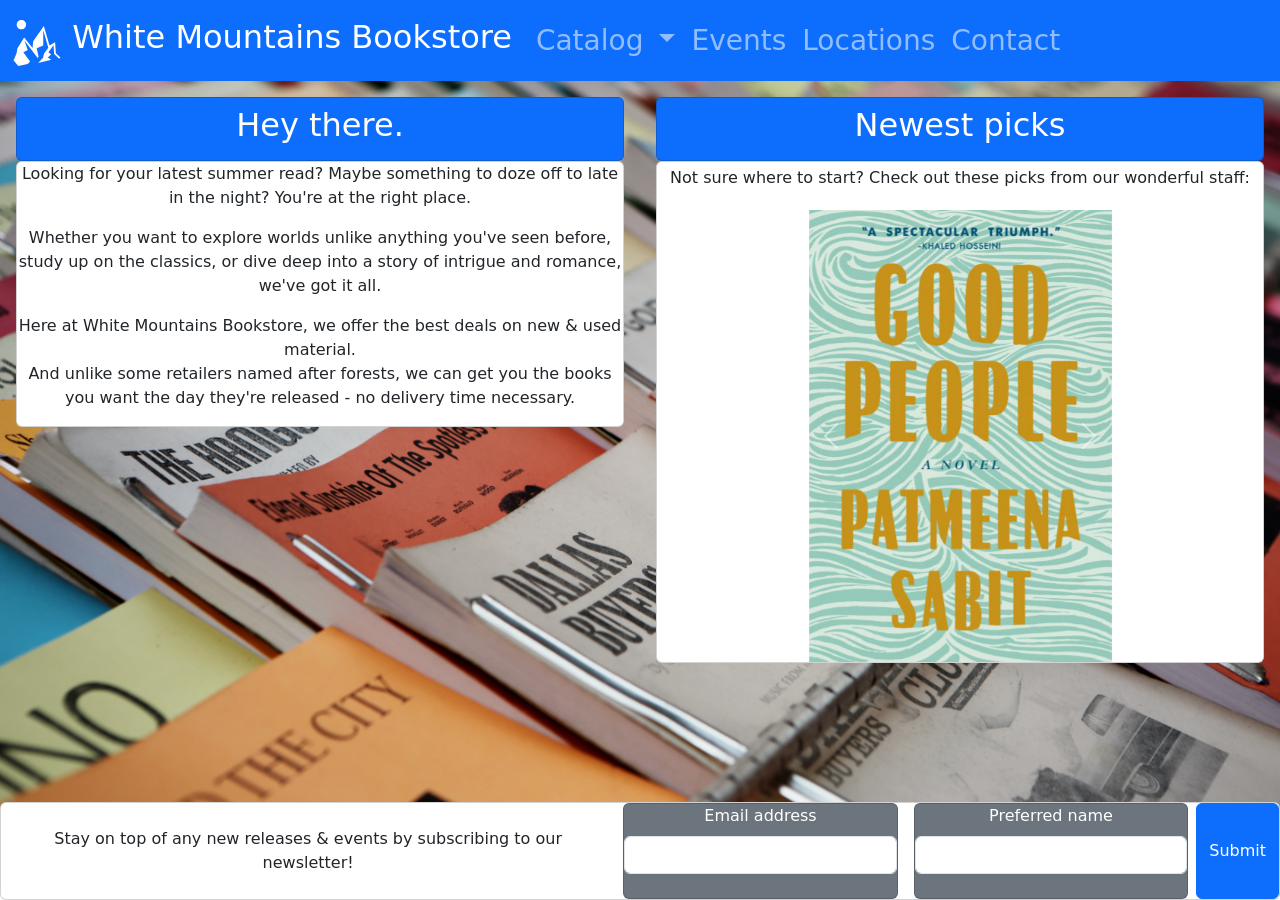
<file: index.html>
<!DOCTYPE html>

<html lang="en">
    <head>
        <meta charset="utf-8">
        <title>White Mountains Bookstore</title>
        <script src="https://cdn.jsdelivr.net/npm/bootstrap@5.1.3/dist/js/bootstrap.bundle.min.js" integrity="sha384-ka7Sk0Gln4gmtz2MlQnikT1wXgYsOg+OMhuP+IlRH9sENBO0LRn5q+8nbTov4+1p" crossorigin="anonymous"></script>
        <link href="https://cdn.jsdelivr.net/npm/bootstrap@5.3.8/dist/css/bootstrap.min.css" rel="stylesheet" integrity="sha384-sRIl4kxILFvY47J16cr9ZwB07vP4J8+LH7qKQnuqkuIAvNWLzeN8tE5YBujZqJLB" crossorigin="anonymous">
    </head>

    <body class="d-flex flex-column text-center">
        <nav class="z-1 navbar navbar-expand-lg bg-primary" data-bs-theme="dark">
            <div class="container-fluid">
                <a class="navbar-brand fs-2" href="index.html">
               <!-- summits.svg sourced from game-icons.net
                    specific "summits" graphic created by user Delapouite, used under a CC BY 3.0 license -->
                    <img class="d-inline-block align-text-top" src="summits.svg" alt="White Mountains Bookstore" width="50" height="50">
                    White Mountains Bookstore
                </a>
                <button class="navbar-toggler" type="button" data-bs-toggle="collapse" data-bs-target="#navbarNav" aria-controls="navbarNav" aria-expanded="false" aria-label="Toggle navigation">
                    <span class="navbar-toggler-icon"></span>
                </button>
                <div class="collapse navbar-collapse fs-3" id="navbarNav">
                    <ul class="navbar-nav">
                        <li class="nav-item dropdown">
                            <a class="nav-link dropdown-toggle" href="#" role="button" data-bs-toggle="dropdown" aria-expanded="false">
                                Catalog
                            </a>
                            <ul class="dropdown-menu z-1 ">
                                <li><a class="dropdown-item" href="catalog.html">Non-Fiction</a></li>
                                <li><a class="dropdown-item" href="catalog.html">True Crime</a></li>
                                <li><hr class="dropdown-divider"></li>
                                <li><a class="dropdown-item" href="catalog.html">YA</a></li>
                                <li><a class="dropdown-item" href="catalog.html">Fantasy</a></li>
                                <li><a class="dropdown-item" href="catalog.html">Mystery</a></li>
                                <li><a class="dropdown-item" href="catalog.html">Romance</a></li>
                            </ul>
                        </li>
                        <li class="nav-item">
                        <a class="nav-link" href="events.html">Events</a>
                        </li>
                        <li class="nav-item">
                        <a class="nav-link" href="locations.html">Locations</a>
                        </li>
                        <li class="nav-item">
                        <a class="nav-link" href="contact.html">Contact</a>
                        </li>
                    </ul>
                </div>
            </div>
        </nav>

        <img class="img-fluid position-absolute z-0" src="bookshop.jpg" alt="">
        <main class="d-flex">
            <div class="p-3 flex-column w-50">
                <div class="card bg-primary text-white px-2 py-2">
                    <h2>Hey there.</h2>
                </div>
                <div class="card">
                    <p>Looking for your latest summer read? Maybe something to doze off to late in the night? 
                        You're at the right place.</p>
                    <p>Whether you want to explore worlds unlike anything you've seen before, study up on the classics, 
                       or dive deep into a story of intrigue and romance, we've got it all.
                    </p>
                    <p>Here at White Mountains Bookstore, we offer the best deals on new & used material.<br> 
                        And unlike some retailers named after forests, we can get you the books you want the day they're released 
                        - no delivery time necessary.
                    </p>
                </div>
            </div>
            <div class="p-3 flex-column w-50">
                <div class="card bg-primary text-white px-2 py-2">
                    <h2>Newest picks</h2>
                </div>
                <div class="card">
                    <p class="py-1">Not sure where to start? Check out these picks from our wonderful staff:</p>
                    <div id="carouselExample" class="carousel slide w-50 mx-auto">
                        <div class="carousel-inner">
                            <div class="carousel-item active">
                                <a href="catalog.html">
                            <img src="good_people.jpg" class="d-block w-100" alt="Good People:A Novel, book cover">
                                </a>
                            </div>
                            <div class="carousel-item">
                                <a href="catalog.html">
                            <img src="throne_of_nightmares.jpg" class="d-block w-100" alt="Throne of Nightmares, book cover">
                                </a>
                            </div>
                            <div class="carousel-item">
                                <a href="catalog.html">
                            <img src="its_not_her.jpg" class="d-block w-100" alt="It's Not Her, book cover">
                                </a>
                            </div>
                        </div>
                        <button class="carousel-control-prev" type="button" data-bs-target="#carouselExample" data-bs-slide="prev">
                            <span class="carousel-control-prev-icon" aria-hidden="true"></span>
                            <span class="visually-hidden">Previous</span>
                        </button>
                        <button class="carousel-control-next" type="button" data-bs-target="#carouselExample" data-bs-slide="next">
                            <span class="carousel-control-next-icon" aria-hidden="true"></span>
                            <span class="visually-hidden">Next</span>
                        </button>
                    </div>
                </div>
            </div>
        </main>

        <footer class="text-white position-fixed bottom-0 w-100">
            <div class="card flex-row">
                <span class="py-4 px-5">Stay on top of any new releases & events by subscribing to our newsletter!</span>

                <div class="card bg-secondary text-white w-25 mx-2">
                <label for="InputEmail" class="form-label">Email address</label>
                <input type="email" class="form-control" id="InputEmail">
                </div>

                <div class="card bg-secondary text-white w-25 mx-2">
                <label for="InputName" class="form-label">Preferred name</label>
                <input type="email" class="form-control" id="InputName">
                </div>

                <button type="submit" class="btn btn-primary">Submit</button>
            </div>
        </footer>
    </body>
</html>
</file>
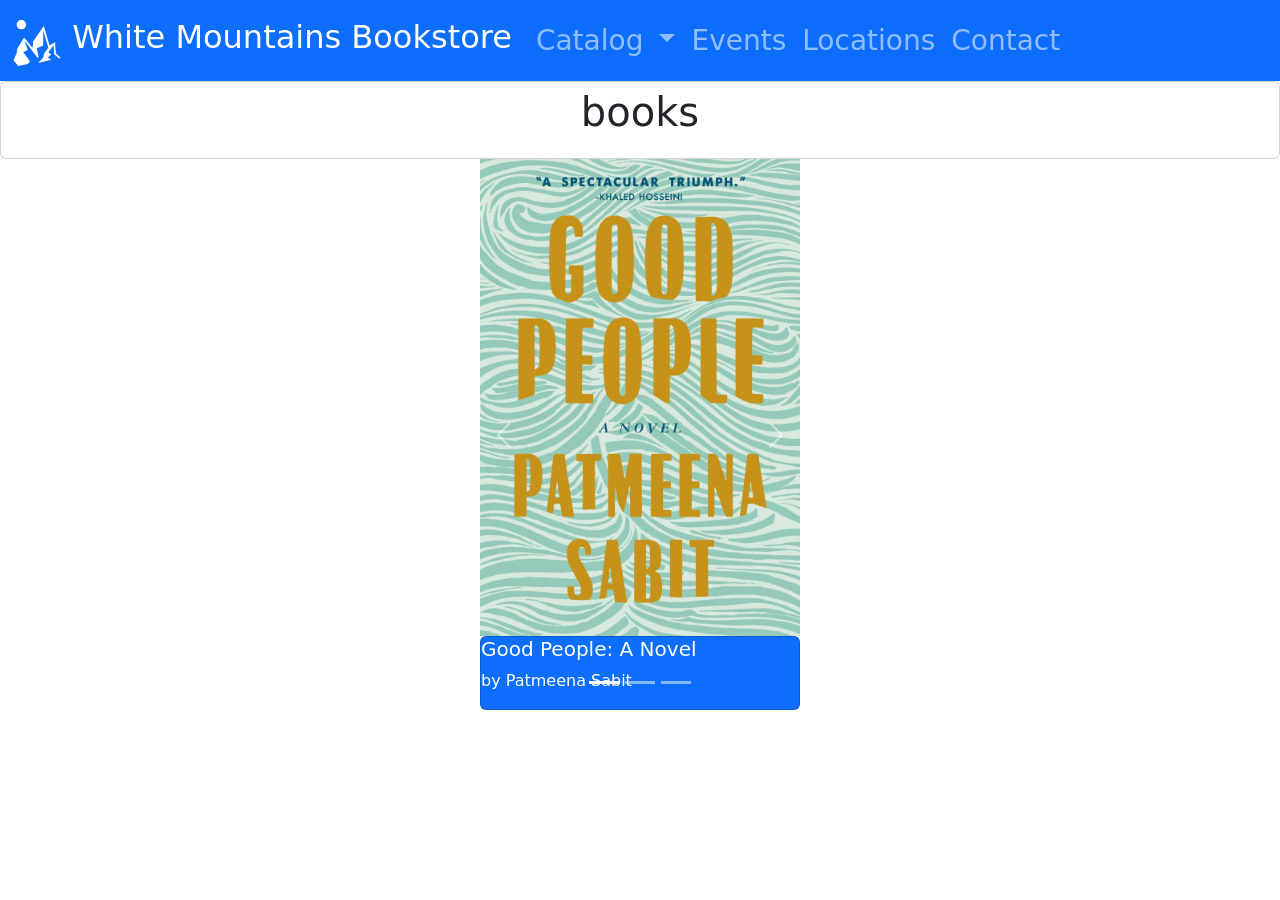
<file: catalog.html>
<!DOCTYPE html>

<html lang="en">
    <head>
        <meta charset="utf-8">
        <title>WMB - Catalog</title>
        <script src="https://cdn.jsdelivr.net/npm/bootstrap@5.1.3/dist/js/bootstrap.bundle.min.js" integrity="sha384-ka7Sk0Gln4gmtz2MlQnikT1wXgYsOg+OMhuP+IlRH9sENBO0LRn5q+8nbTov4+1p" crossorigin="anonymous"></script>
        <link href="https://cdn.jsdelivr.net/npm/bootstrap@5.3.8/dist/css/bootstrap.min.css" rel="stylesheet" integrity="sha384-sRIl4kxILFvY47J16cr9ZwB07vP4J8+LH7qKQnuqkuIAvNWLzeN8tE5YBujZqJLB" crossorigin="anonymous">
    </head>

    <body>
        <nav class="z-1 navbar navbar-expand-lg bg-primary" data-bs-theme="dark">
            <div class="container-fluid">
                <a class="navbar-brand fs-2" href="index.html">
               <!-- summits.svg sourced from game-icons.net
                    specific "summits" graphic created by user Delapouite, used under a CC BY 3.0 license -->
                    <img class="d-inline-block align-text-top" src="summits.svg" alt="White Mountains Bookstore" width="50" height="50">
                    White Mountains Bookstore
                </a>
                <button class="navbar-toggler" type="button" data-bs-toggle="collapse" data-bs-target="#navbarNav" aria-controls="navbarNav" aria-expanded="false" aria-label="Toggle navigation">
                    <span class="navbar-toggler-icon"></span>
                </button>
                <div class="collapse navbar-collapse fs-3" id="navbarNav">
                    <ul class="navbar-nav">
                        <li class="nav-item dropdown">
                            <a class="nav-link dropdown-toggle" href="#" role="button" data-bs-toggle="dropdown" aria-expanded="false">
                                Catalog
                            </a>
                            <ul class="dropdown-menu z-1 ">
                                <li><a class="dropdown-item" href="catalog.html">Non-Fiction</a></li>
                                <li><a class="dropdown-item" href="catalog.html">True Crime</a></li>
                                <li><hr class="dropdown-divider"></li>
                                <li><a class="dropdown-item" href="catalog.html">YA</a></li>
                                <li><a class="dropdown-item" href="catalog.html">Fantasy</a></li>
                                <li><a class="dropdown-item" href="catalog.html">Mystery</a></li>
                                <li><a class="dropdown-item" href="catalog.html">Romance</a></li>
                            </ul>
                        </li>
                        <li class="nav-item">
                        <a class="nav-link" href="events.html">Events</a>
                        </li>
                        <li class="nav-item">
                        <a class="nav-link" href="locations.html">Locations</a>
                        </li>
                        <li class="nav-item">
                        <a class="nav-link" href="contact.html">Contact</a>
                        </li>
                    </ul>
                </div>
            </div>
        </nav>

        <main class="d-flex flex-column align-items-center">
            <div class="card text-center fs-1 w-100 ">
                <p>books</p>
            </div>
            
            <div id="carouselExampleCaptions" class="carousel slide w-25">
                <div class="carousel-indicators">
                    <button type="button" data-bs-target="#carouselExampleCaptions" data-bs-slide-to="0" class="active" aria-current="true" aria-label="Slide 1"></button>
                    <button type="button" data-bs-target="#carouselExampleCaptions" data-bs-slide-to="1" aria-label="Slide 2"></button>
                    <button type="button" data-bs-target="#carouselExampleCaptions" data-bs-slide-to="2" aria-label="Slide 3"></button>
                </div>
                <div class="carousel-inner">
                    <div class="carousel-item active">
                    <img src="good_people.jpg" class="d-block w-100" alt="Good People: A Novel, book cover">
                    <div class="card bg-primary text-white d-none d-md-block text-black">
                        <h5>Good People: A Novel</h5>
                        <p>by Patmeena Sabit</p>
                    </div>
                    </div>
                    <div class="carousel-item">
                    <img src="throne_of_nightmares.jpg" class="d-block w-100" alt="Throne of Nightmares, book cover">
                    <div class="card bg-primary text-white d-none d-md-block">
                        <h5>Throne of Nightmares</h5>
                        <p>by Kerri Maniscalco</p>
                    </div>
                    </div>
                    <div class="carousel-item">
                    <img src="its_not_her.jpg" class="d-block w-100" alt="It's Not Her, book cover">
                    <div class="card bg-primary text-white d-none d-md-block">
                        <h5>It's Not Her</h5>
                        <p>by Mary Kubica</p>
                    </div>
                    </div>
                </div>
                <button class="carousel-control-prev" type="button" data-bs-target="#carouselExampleCaptions" data-bs-slide="prev">
                    <span class="carousel-control-prev-icon" aria-hidden="true"></span>
                    <span class="visually-hidden">Previous</span>
                </button>
                <button class="carousel-control-next" type="button" data-bs-target="#carouselExampleCaptions" data-bs-slide="next">
                    <span class="carousel-control-next-icon" aria-hidden="true"></span>
                    <span class="visually-hidden">Next</span>
                </button>
            </div>
        </main>
    </body>
</html>
</file>
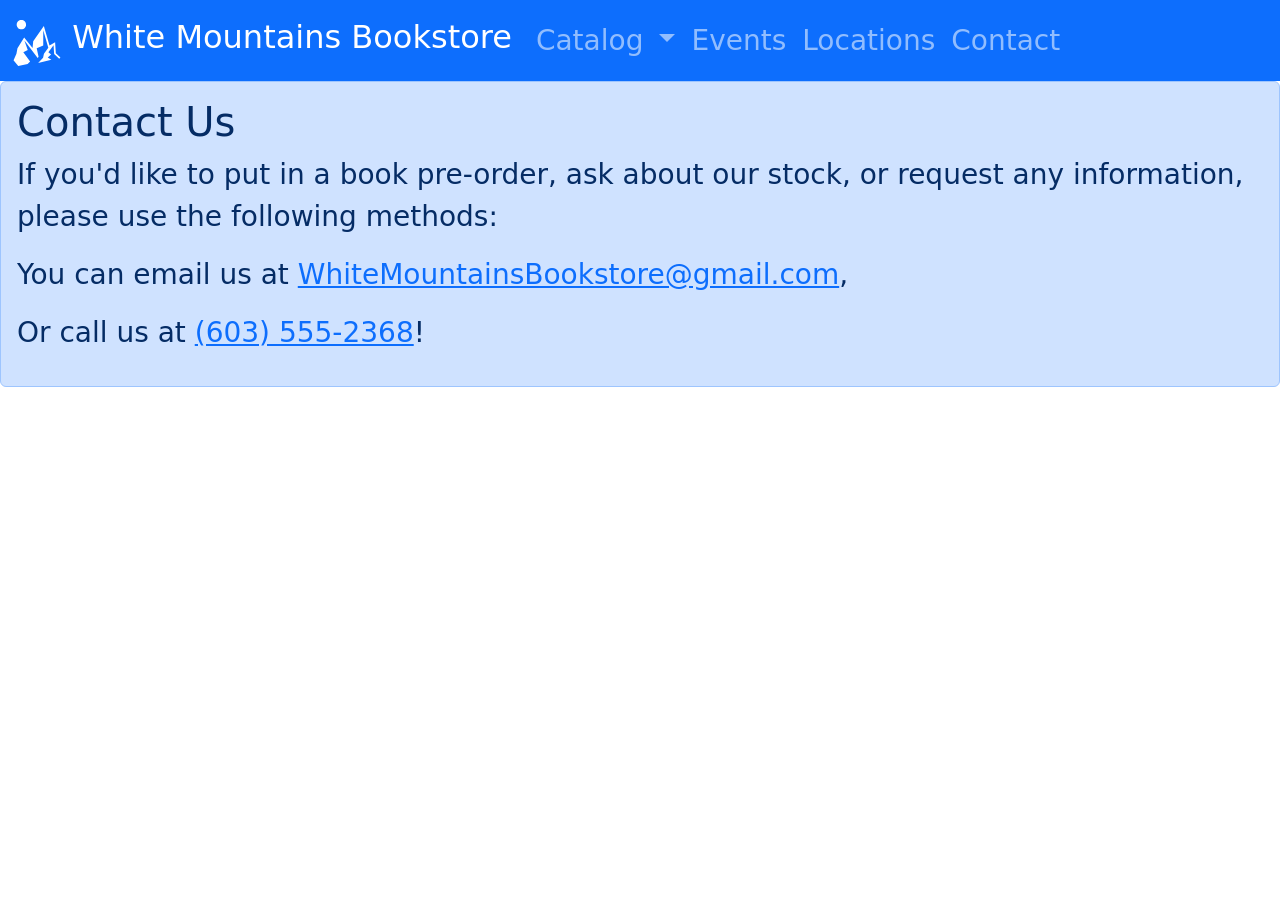
<file: contact.html>
<!DOCTYPE html>

<html lang="en">
    <head>
        <meta charset="utf-8">
        <title>WMB - Contact</title>
        <script src="https://cdn.jsdelivr.net/npm/bootstrap@5.1.3/dist/js/bootstrap.bundle.min.js" integrity="sha384-ka7Sk0Gln4gmtz2MlQnikT1wXgYsOg+OMhuP+IlRH9sENBO0LRn5q+8nbTov4+1p" crossorigin="anonymous"></script>
        <link href="https://cdn.jsdelivr.net/npm/bootstrap@5.3.8/dist/css/bootstrap.min.css" rel="stylesheet" integrity="sha384-sRIl4kxILFvY47J16cr9ZwB07vP4J8+LH7qKQnuqkuIAvNWLzeN8tE5YBujZqJLB" crossorigin="anonymous">
    </head>

    <body>
        <nav class="z-1 navbar navbar-expand-lg bg-primary" data-bs-theme="dark">
            <div class="container-fluid">
                <a class="navbar-brand fs-2" href="index.html">
               <!-- summits.svg sourced from game-icons.net
                    specific "summits" graphic created by user Delapouite, used under a CC BY 3.0 license -->
                    <img class="d-inline-block align-text-top" src="summits.svg" alt="White Mountains Bookstore" width="50" height="50">
                    White Mountains Bookstore
                </a>
                <button class="navbar-toggler" type="button" data-bs-toggle="collapse" data-bs-target="#navbarNav" aria-controls="navbarNav" aria-expanded="false" aria-label="Toggle navigation">
                    <span class="navbar-toggler-icon"></span>
                </button>
                <div class="collapse navbar-collapse fs-3" id="navbarNav">
                    <ul class="navbar-nav">
                        <li class="nav-item dropdown">
                            <a class="nav-link dropdown-toggle" href="#" role="button" data-bs-toggle="dropdown" aria-expanded="false">
                                Catalog
                            </a>
                            <ul class="dropdown-menu z-1 ">
                                <li><a class="dropdown-item" href="catalog.html">Non-Fiction</a></li>
                                <li><a class="dropdown-item" href="catalog.html">True Crime</a></li>
                                <li><hr class="dropdown-divider"></li>
                                <li><a class="dropdown-item" href="catalog.html">YA</a></li>
                                <li><a class="dropdown-item" href="catalog.html">Fantasy</a></li>
                                <li><a class="dropdown-item" href="catalog.html">Mystery</a></li>
                                <li><a class="dropdown-item" href="catalog.html">Romance</a></li>
                            </ul>
                        </li>
                        <li class="nav-item">
                        <a class="nav-link" href="events.html">Events</a>
                        </li>
                        <li class="nav-item">
                        <a class="nav-link" href="locations.html">Locations</a>
                        </li>
                        <li class="nav-item">
                        <a class="nav-link" href="contact.html">Contact</a>
                        </li>
                    </ul>
                </div>
            </div>
        </nav>

        <main>
            <div class="alert alert-primary fs-3" role="alert">
                <h1>Contact Us</h1>
                <p>If you'd like to put in a book pre-order, ask about our stock, or request any information, please use the following methods:</p>
                <p>
                    You can email us at <a href="mailto:els1122@usnh.edu">WhiteMountainsBookstore@gmail.com</a>,
                </p>
                <p>
                    Or call us at <a href="tel:+6035552368">(603) 555-2368</a>!
                </p>
            </div>
        </main>
    </body>
</html>
</file>
